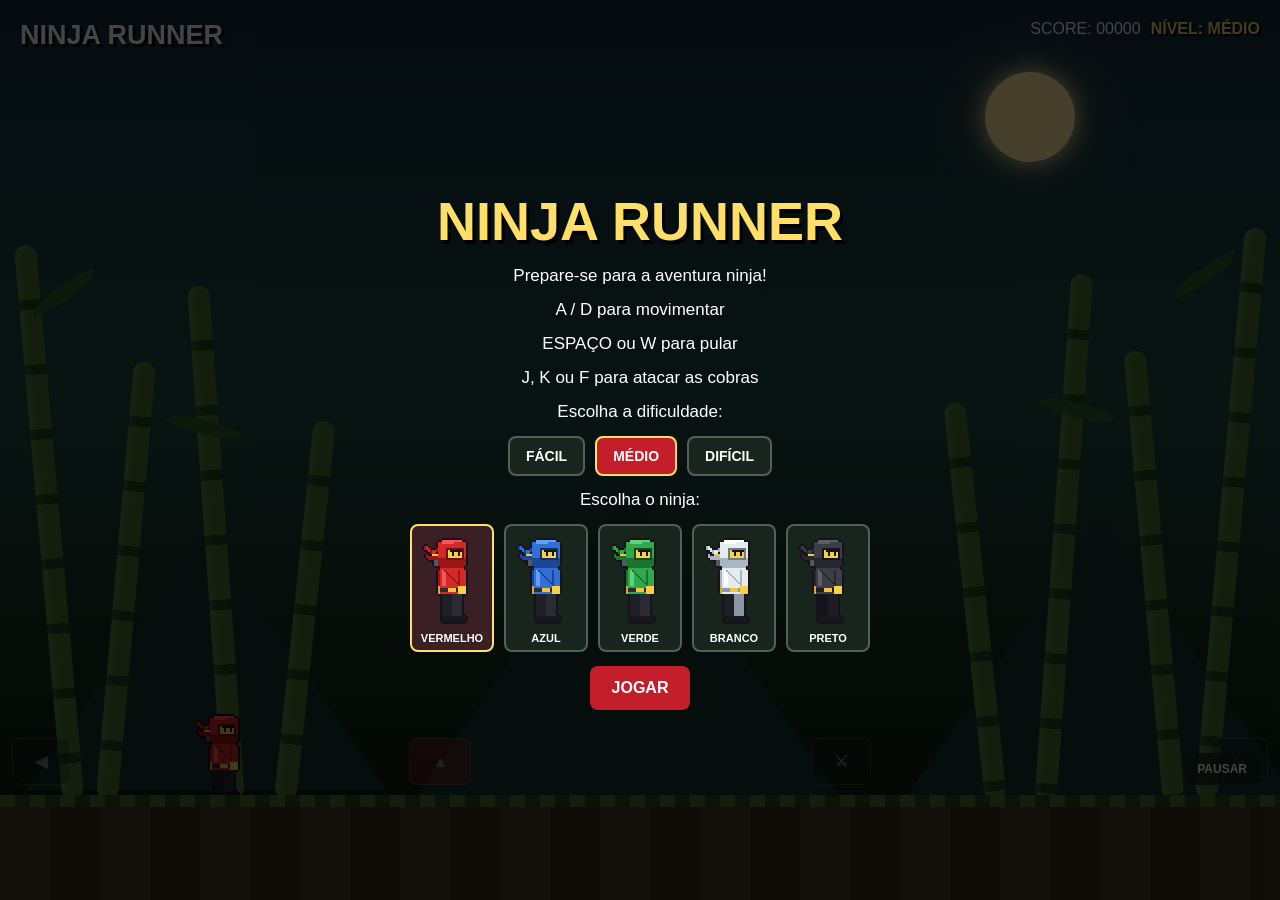
<file: ninja_jogo/index.html>
<!DOCTYPE html>
<html lang="pt-BR">
<head>
    <meta charset="UTF-8">
    <meta name="viewport" content="width=device-width, initial-scale=1.0">
    <title>Ninja Runner</title>
    <link rel="stylesheet" href="style1.css">
    <script src="lego.js" defer></script>
</head>
<body>

<div class="game" id="game">

    <div class="moon"></div>

    <div class="mountains">
        <div class="mountain"></div>
        <div class="mountain"></div>
        <div class="mountain"></div>
    </div>

    <div class="bamboo-area">
        <div class="bamboo b1"></div>
        <div class="bamboo b2"></div>
        <div class="bamboo b3"></div>
        <div class="bamboo b4"></div>
        <div class="bamboo b5"></div>
        <div class="bamboo b6"></div>
        <div class="bamboo b7"></div>
        <div class="bamboo b8"></div>
        <div class="leaf leaf1"></div>
        <div class="leaf leaf2"></div>
        <div class="leaf leaf3"></div>
        <div class="leaf leaf4"></div>
    </div>

    <div class="title"> NINJA RUNNER</div>

    <div class="hud">
        <div class="score">SCORE: <span id="score">00000</span></div>
        <div class="level">NÍVEL: <span id="levelLabel">MÉDIO</span></div>
    </div>

    <div class="ninja" id="ninja"></div>
    </div>

    <div class="objects" id="objects"></div>

    <div class="slash" id="slash"></div>

    <div class="ground">
        <div class="grass"></div>
    </div>

    <div class="message" id="message">
        <h1>NINJA RUNNER</h1>
        <p>Prepare-se para a aventura ninja!</p>
        <p>A / D para movimentar</p>
        <p>ESPAÇO ou W para pular</p>
        <p>J, K ou F para atacar as cobras</p>
        <p>Escolha a dificuldade:</p>
        <div class="difficulty">
            <button class="diff-btn" data-diff="facil">FÁCIL</button>
            <button class="diff-btn active" data-diff="medio">MÉDIO</button>
            <button class="diff-btn" data-diff="dificil">DIFÍCIL</button>
        </div>
        <p>Escolha o ninja:</p>
        <div class="ninja-select" id="ninjaSelect"></div>
        <button id="startButton">JOGAR</button>
    </div>

    <div class="mobile-controls">
        <button id="leftButton" aria-label="Mover para esquerda">◀</button>
        <button id="jumpButton" aria-label="Pular">▲</button>
        <button id="attackButton" aria-label="Atacar">⚔</button>
        <button id="rightButton" aria-label="Mover para direita">▶</button>
    </div>

    <button class="pause-button" id="pauseButton">PAUSAR</button>

</div>

</body>
</html>
</file>
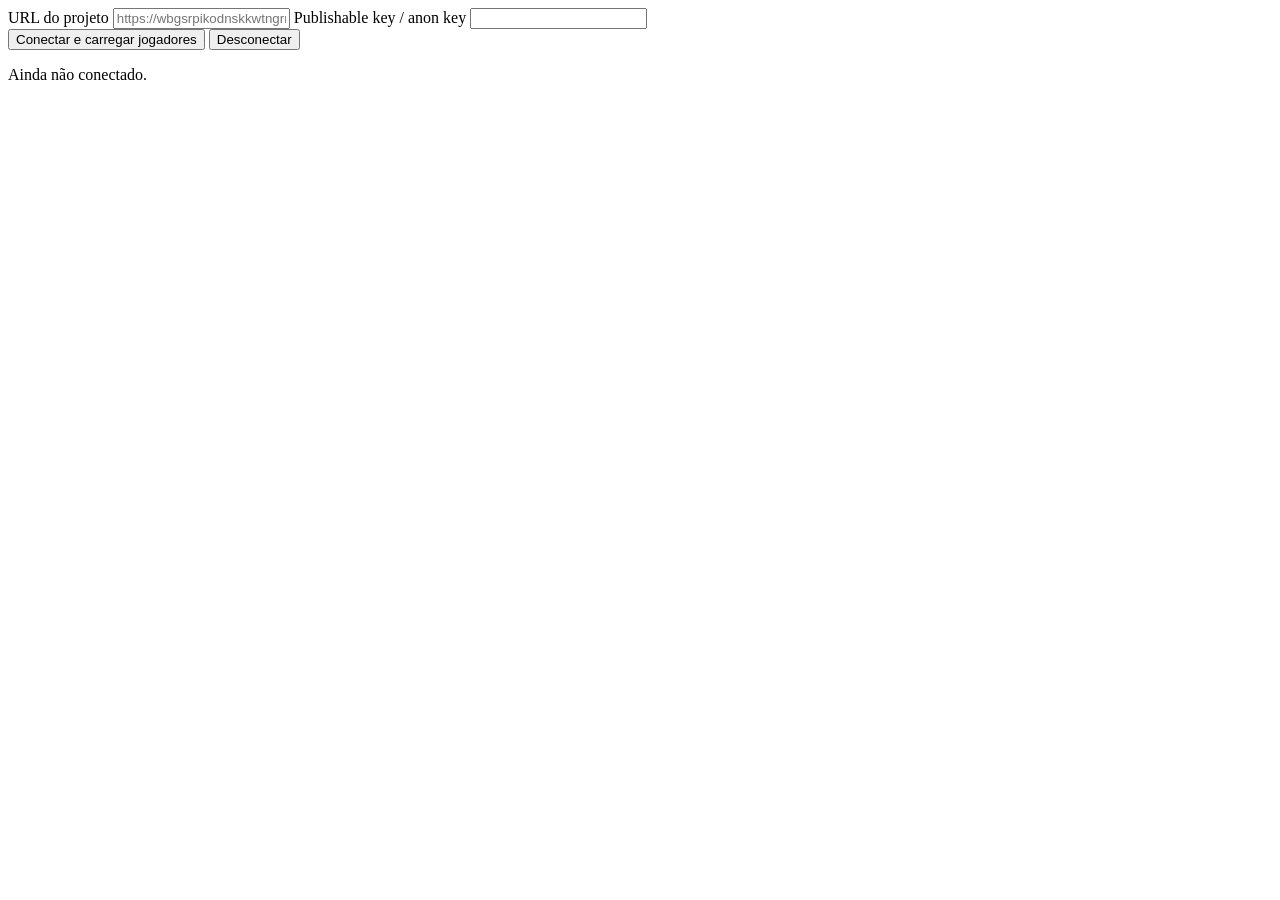
<file: supabase.html>
<!DOCTYPE html>
<html lang="en">
<head>
    <meta charset="UTF-8">
    <meta name="viewport" content="width=device-width, initial-scale=1.0">
    <title>Document</title>
</head>
<body>
   
    <section class="bloco-conceito">
    
        <label for="supabaseUrl">URL do projeto</label>

      <input id="supabaseUrl" type="url" placeholder="https://wbgsrpikodnskkwtngrn.supabase.co" autocomplete="url">

      <label for="supabaseKey">Publishable key / anon key</label>

      <input id="supabaseKey" type="sb_publishable_VeSfGejLGtjtwqM0YETCLQ_7TmyzX55" autocomplete="off">

      <div class="controles">

        <button id="btnConectar" type="button">Conectar e carregar jogadores</button>
        <button id="btnDesconectar" type="button" class="botao-neutro">Desconectar</button>

      </div>

      <p id="statusConexao" role="status" aria-live="polite">Ainda não conectado.</p>
    
    </div>
  

</section>
</body>
</html>
</file>
<file: ninja_jogo/style1.css>
* {
    margin: 0;
    padding: 0;
    box-sizing: border-box;
}

body {
    overflow: hidden;
    background: #07130d;
    font-family: Arial, sans-serif;
    color: white;
    user-select: none;
}

.game {
    width: 100%;
    height: 100dvh;
    min-height: 400px;
    position: relative;
    overflow: hidden;
    isolation: isolate;
    background: linear-gradient(
        to bottom,
        #102d3b 0%,
        #1e4b45 45%,
        #142c1c 75%,
        #07120b 100%
    );
}

.moon {
    position: absolute;
    width: 90px;
    height: 90px;
    top: 8%;
    right: 16%;
    border-radius: 50%;
    background: #ffe9a3;
    box-shadow: 0 0 25px #ffe9a3, 0 0 70px #ffe9a355;
}

.mountains {
    position: absolute;
    bottom: 110px;
    width: 100%;
    height: 40%;
}

.mountain {
    position: absolute;
    bottom: 0;
    width: 0;
    height: 0;
    border-left: 180px solid transparent;
    border-right: 180px solid transparent;
    border-bottom: 260px solid #173532;
}

.mountain:nth-child(1) { left: 2%; }
.mountain:nth-child(2) {
    left: 35%;
    transform: scale(1.3);
}
.mountain:nth-child(3) {
    right: 0;
    transform: scale(1.1);
}

.bamboo-area {
    position: absolute;
    bottom: 100px;
    width: 100%;
    height: 65%;
    pointer-events: none;
}

.bamboo {
    position: absolute;
    bottom: 0;
    width: 22px;
    border-radius: 15px;
    background: repeating-linear-gradient(
        to bottom,
        #47752f 0 55px,
        #1e461e 55px 65px
    );
    box-shadow: inset 5px 0 5px #ffffff19;
}

.b1 { left: 3%; height: 95%; transform: rotate(-5deg); }
.b2 { left: 9%; height: 75%; transform: rotate(5deg); }
.b3 { left: 16%; height: 88%; transform: rotate(-4deg); }
.b4 { left: 23%; height: 65%; transform: rotate(6deg); }
.b5 { right: 3%; height: 98%; transform: rotate(5deg); }
.b6 { right: 9%; height: 77%; transform: rotate(-5deg); }
.b7 { right: 16%; height: 90%; transform: rotate(4deg); }
.b8 { right: 23%; height: 68%; transform: rotate(-6deg); }

.leaf {
    position: absolute;
    width: 75px;
    height: 20px;
    background: #315d2b;
    border-radius: 100% 0 100% 0;
}

.leaf1 { left: 2%; bottom: 85%; transform: rotate(-25deg); }
.leaf2 { left: 13%; bottom: 62%; transform: rotate(25deg); }
.leaf3 { right: 3%; bottom: 88%; transform: rotate(-25deg); }
.leaf4 { right: 13%; bottom: 65%; transform: rotate(25deg); }

.ground {
    position: absolute;
    z-index: 3;
    bottom: 0;
    width: 100%;
    height: 100px;
    background: repeating-linear-gradient(
        90deg,
        #493b28 0 50px,
        #3b3021 50px 100px
    );
    border-top: 7px solid #1c2d18;
}

.grass {
    position: absolute;
    top: -12px;
    width: 100%;
    height: 12px;
    background: repeating-linear-gradient(
        90deg,
        #47752f 0 15px,
        #244a22 15px 30px
    );
}

.title {
    position: absolute;
    z-index: 10;
    top: 20px;
    left: 20px;
    font-size: clamp(17px, 3vw, 27px);
    font-weight: bold;
    text-shadow: 3px 3px #000;
}

.hud {
    position: absolute;
    z-index: 10;
    top: 20px;
    right: 20px;
    display: flex;
    gap: 10px;
    flex-wrap: wrap;
    justify-content: flex-end;
}

.ninja {
    position: absolute;
    z-index: 5;
    left: 15%;
    top: 0;
    width: 64px;
    height: 96px;
    will-change: left, top;
    background: url("ninja_vermelho.png?v=3") 0 0 / 704px 96px no-repeat;
    image-rendering: pixelated;
    animation: ninjaParado .9s steps(2) infinite;
}

.ninja.running { animation: ninjaCorrendo .5s steps(6) infinite; }
.ninja.jumping { animation: none; background-position: -512px 0; }
.ninja.flip { transform: scaleX(-1); }

@keyframes ninjaParado {
    from { background-position: 0 0; }
    to   { background-position: -128px 0; }
}

@keyframes ninjaCorrendo {
    from { background-position: -128px 0; }
    to   { background-position: -512px 0; }
}

.obstacle, .coin {
    position: absolute;
    z-index: 4;
}

.obstacle {
    width: 96px;
    height: 96px;
    background: url("tronco_rolando.png?v=3") 0 0 / 768px 96px no-repeat;
    image-rendering: pixelated;
    animation: rolar .72s steps(8) infinite;
}

@keyframes rolar {
    from { background-position: 0 0; }
    to   { background-position: -768px 0; }
}

@keyframes coinSpin {
    from { transform: scaleX(1); }
    to { transform: scaleX(.5); }
}

.message {
    position: absolute;
    z-index: 20;
    inset: 0;
    display: flex;
    flex-direction: column;
    align-items: center;
    justify-content: center;
    gap: 14px;
    padding: 20px;
    text-align: center;
    background: #000b;
}

.message h1 {
    color: #ffdf68;
    font-size: clamp(30px, 6vw, 54px);
    text-shadow: 3px 4px #000;
}

.message p {
    font-size: clamp(13px, 2.5vw, 17px);
}

button {
    border: 0;
    border-radius: 8px;
    padding: 13px 22px;
    color: white;
    background: #c41e2b;
    font-weight: bold;
    font-size: 16px;
    cursor: pointer;
    touch-action: manipulation;
}

button:hover {
    background: #ed3542;
}

.pause-button {
    position: absolute;
    z-index: 12;
    right: 20px;
    bottom: 115px;
    padding: 9px 13px;
    font-size: 12px;
    background: #17251ddd;
}

.mobile-controls {
    position: absolute;
    z-index: 12;
    left: 12px;
    right: 12px;
    bottom: 115px;
    display: flex;
    justify-content: space-between;
    pointer-events: none;
}

.mobile-controls button {
    pointer-events: auto;
    background: #111b;
    border: 1px solid #ffffff55;
    min-width: 55px;
    opacity: .85;
}

#jumpButton {
    background: #a91c29e8;
}

.game-over-title {
    color: #ff5555 !important;
}

@media (min-width: 800px) {
    .mobile-controls {
        opacity: .45;
    }
}

@media (max-height: 500px) {
    .ground { height: 65px; }
    .bamboo-area { bottom: 65px; }
    .mountains { bottom: 65px; }
    .message { gap: 7px; }
    .message h1 { font-size: 28px; }
    .message p { font-size: 12px; }
    .pause-button, .mobile-controls { bottom: 72px; }
}


/* ===== Dificuldade ===== */
.level {
    font-weight: bold;
    text-shadow: 2px 2px #000;
    color: #ffdf68;
}

.difficulty {
    display: flex;
    gap: 10px;
    flex-wrap: wrap;
    justify-content: center;
}

.diff-btn {
    background: #17251d;
    border: 2px solid #ffffff44;
    padding: 10px 16px;
    font-size: 14px;
}

.diff-btn:hover { background: #24402f; }

.diff-btn.active {
    background: #c41e2b;
    border-color: #ffdf68;
}


/* ===== Escolha do ninja ===== */
.message {
    justify-content: safe center;
    overflow-y: auto;
}

.ninja-select {
    --w: 64px;
    display: flex;
    gap: 10px;
    flex-wrap: wrap;
    justify-content: center;
}

.ninja-btn {
    display: flex;
    flex-direction: column;
    align-items: center;
    gap: 4px;
    padding: 6px 8px;
    font-size: 11px;
    background: #17251d;
    border: 2px solid #ffffff44;
}

.ninja-btn:hover { background: #24402f; }

.ninja-btn.active {
    background: #3a2024;
    border-color: #ffdf68;
}

.ninja-thumb {
    display: block;
    width: var(--w);
    height: calc(var(--w) * 1.5);
    background-repeat: no-repeat;
    background-size: calc(var(--w) * 11) calc(var(--w) * 1.5);
    image-rendering: pixelated;
}

.ninja-btn.active .ninja-thumb {
    animation: previaParado .9s steps(2) infinite;
}

@keyframes previaParado {
    from { background-position: 0 0; }
    to   { background-position: calc(var(--w) * -2) 0; }
}

@media (max-height: 600px) {
    .ninja-select { --w: 32px; }
}


/* ===== Cobra, ataque e pontos ===== */
.obstacle.snake {
    width: 64px;
    height: 64px;
    background: url("cobra.png?v=3") 0 0 / 448px 64px no-repeat;
    image-rendering: pixelated;
    animation: cobraRastejar .6s steps(6) infinite;
}

@keyframes cobraRastejar {
    from { background-position: 0 0; }
    to   { background-position: -384px 0; }
}

.obstacle.snake.dead {
    background-position: -384px 0;
    animation: cobraMorrer .6s ease-out forwards;
}

@keyframes cobraMorrer {
    from { transform: translate(0, 0) rotate(0deg); opacity: 1; }
    to   { transform: translate(50px, -70px) rotate(50deg); opacity: 0; }
}

.ninja.attacking { animation: none; }
.ninja.attacking[data-phase="1"] { background-position: -576px 0; }
.ninja.attacking[data-phase="2"] { background-position: -640px 0; }

.slash {
    position: absolute;
    z-index: 6;
    width: 80px;
    height: 80px;
    display: none;
    pointer-events: none;
    background: url("slash.png?v=3") 0 0 / 240px 80px no-repeat;
    image-rendering: pixelated;
}

.slash.play {
    display: block;
    animation: golpe .24s steps(3) forwards;
}

.slash.flip { transform: scaleX(-1); }

@keyframes golpe {
    from { background-position: 0 0; }
    to   { background-position: -240px 0; }
}

.popup {
    position: absolute;
    z-index: 15;
    color: #ffdf68;
    font-weight: bold;
    font-size: 22px;
    text-shadow: 2px 2px #000;
    pointer-events: none;
    animation: subirPontos .8s ease-out forwards;
}

@keyframes subirPontos {
    from { transform: translateY(0); opacity: 1; }
    to   { transform: translateY(-50px); opacity: 0; }
}
</file>
